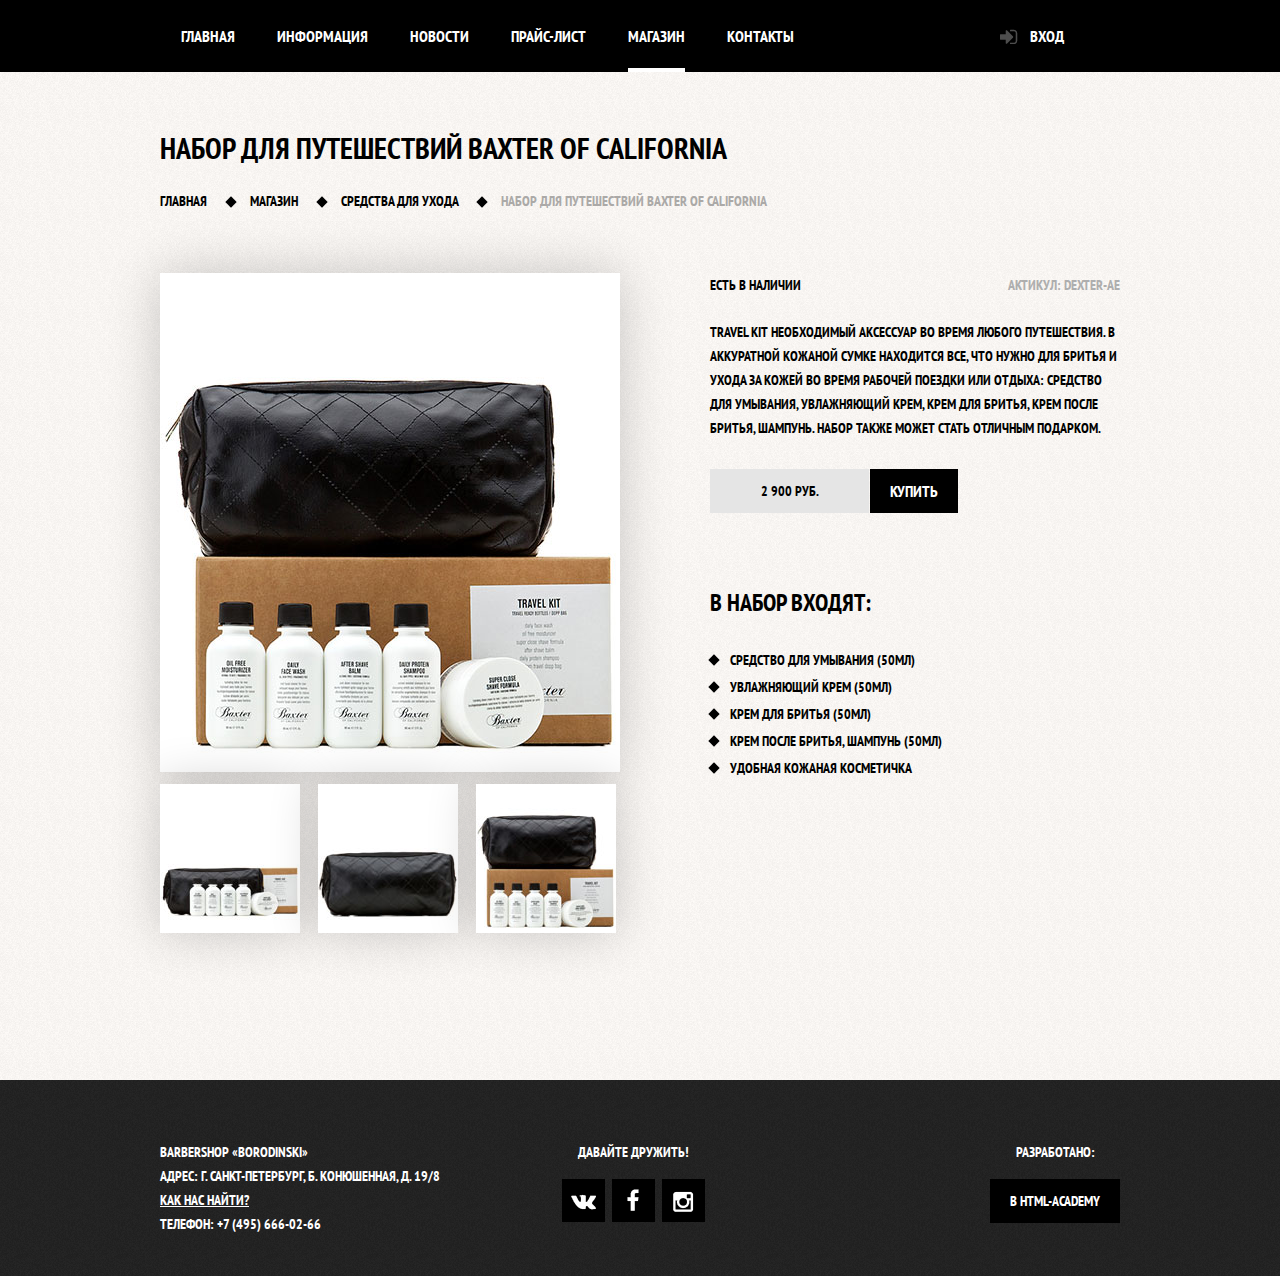
<file: item.html>
﻿<!DOCTYPE html>
<html lang="ru">
    <head>
        <meta charset="utf-8">
        
        <title>Набор для путешествий Baxter of California</title>
        
        <link rel="stylesheet" href="http://fonts.googleapis.com/css?family=PT+Sans+Narrow:400,700&amp;subset=latin,cyrillic,cyrillic-ext">
        <link rel="stylesheet" href="css/normalize.css">
        <link rel="stylesheet" href="css/style.css"> 
    </head>
    <body class="inner-page">
        
        <header class="main-header">
            <div class="container clearfix">
                <nav class="main-navigation">
                    <ul>
                        <li>
                            <a href="index.html">Главная</a>
                        </li>
                        <li>
                            <a href="index.html#info">Информация</a>
                        </li>
                        <li>
                            <a href="index.html#news">Новости</a>
                        </li>
                        <li >
                            <a href="text.html">Прайс-лист</a>
                        </li>
                        <li class="active">
                            <span>Магазин</span>
                        </li>
                        <li>
                            <a href="#contacts">Контакты</a>
                        </li>
                    </ul>
                </nav>

                <div class="user-block">
                    <input
                        class="btn-form"
                        type="checkbox"
                        name="btn-form"
                        id="btn-form"
                    >
                    <label for="btn-form" class="open-form login">Вход</label>
                    <div class="modal-content">
                        <div class="modal-content-close">Закрыть</div>
                        <h2 class="modal-content-title">Личный кабинет</h2>
                        <p>Введите, пожалуйста, свой логин и пароль</p>

                        <form class="login-form" action="" method="">
                            <input
                                type="text"
                                class="icon-user"
                                name="login"
                                placeholder="Логин"
                                required
                            >
                            <input
                                type="password"
                                class="icon-password"
                                name="password"
                                placeholder="Пароль"
                                required
                            >
                            <input
                                type="checkbox"
                                name="remember"
                                id="remember-me"
                            >
                            <label for="remember-me">Запомните меня</label>
                            <a href="#" class="restore">Я забыл пароль!</a>
                            <button type="submit" class="btn">Войти</button>
                        </form>

                    </div>
                </div>
            </div>
        </header>

        <div class="container clearfix">
            
            <div class="inner-page-title">
                <h1>Набор для путешествий Baxter of California</h1>
                <ul class="breadcrumbs">
                    <li>
                        <a href="index.html">Главная</a>
                    </li>
                    <li>
                        <a href="shop.html">Магазин</a>
                    </li>
                    <li>
                        <a href="#">Средства для ухода</a>
                    </li>
                    <li class="current">Набор для путешествий Baxter of California</li>
                </ul>
            </div>
            
            <div class="inner-content item-page">
                <div class="inner-content-columns clearfix">
                    <div class="inner-content-column-left">
                        <img 
                            class="main" 
                            src="img/item-page_photo1.jpg" 
                            width="460" 
                            height="499" 
                            alt=""
                        >
                        <a href="#">
                            <img 
                                src="img/item-page_photo2.jpg" 
                                width="140" 
                                height="149" 
                                alt=""
                            >
                        </a>
                        <a href="#">
                            <img 
                                src="img/item-page_photo3.jpg" 
                                width="140" 
                                height="149" 
                                alt=""
                            >
                        </a>
                        <a href="#">
                            <img 
                                src="img/item-page_photo4.jpg" 
                                width="140" 
                                height="149" 
                                alt=""
                            >
                        </a>
                    </div>
                    
                    <div class="inner-content-column-right">
                        <div class="clearfix">
                            <div class="availability">Есть в наличии</div>
                            <div class="article">Актикул: <nobr>dexter-ae</nobr></div>
                        </div>
                        <p class="description">
                            Travel Kit необходимый аксессуар во время любого путешествия. 
                            В аккуратной кожаной сумке находится все, что нужно для бритья 
                            и ухода за кожей во время рабочей поездки или отдыха: средство 
                            для умывания, увлажняющий крем, крем для бритья, крем после бритья, 
                            шампунь. Набор также может стать отличным подарком.
                        </p>
                        <div class="price">2 900 руб.</div>
                        <a href="#" class="btn">Купить</a>
                        
                        <h2>В набор входят:</h2>
                        <ul class="custom-list-2">
                            <li>Средство для умывания (50мл)</li>
                            <li>Увлажняющий крем (50мл)</li>
                            <li>Крем для бритья (50мл)</li>
                            <li>Крем после бритья, шампунь (50мл)</li>
                            <li>Удобная кожаная косметичка</li>
                        </ul>
                    </div>
                </div>
            </div>    
        </div>

        <footer class="main-footer">
            <div class="container clearfix">
                
                <section class="footer-contacts" id="contacts">
                    Barbershop «Borodinski»<br>
                    адрес: г. Санкт-Петербург, Б. Конюшенная, д. 19/8<br>
                    <a href="#">Как нас найти?</a><br>
                    телефон: +7 (495) 666-02-66
                </section>

                <section class="footer-social">
                    <p>Давайте дружить!</p>
                    <a href="#" class="social-btn social-btn-vk">VK</a>
                    <a href="#" class="social-btn social-btn-fb">Facebook</a>
                    <a href="#" class="social-btn social-btn-inst">Instagram</a>
                </section>
                <section class="footer-copyright">
                    <p>Разработано:</p>
                    <a href="#" class="btn">в HTML-Academy</a>
                </section>
            </div>
        </footer>

        <script src="js/modal.js"></script>
    </body>
</html>
</file>
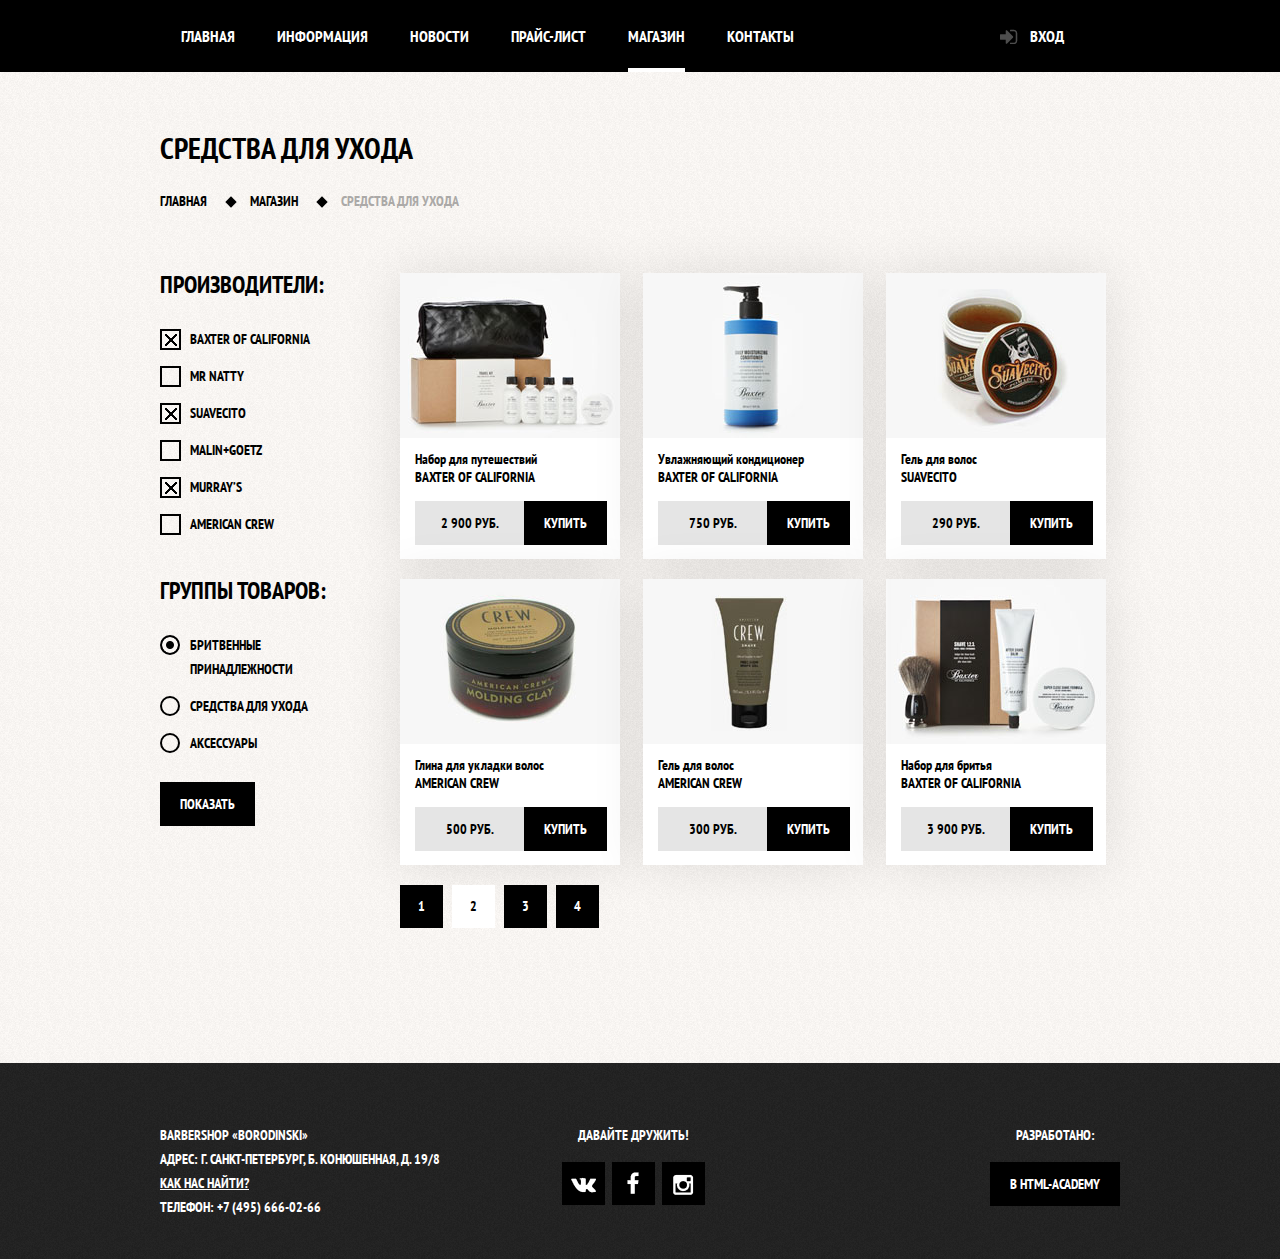
<file: shop.html>
<!DOCTYPE html>
<html lang="ru">
    <head>
        <meta charset="utf-8">
        
        <title>Средства для ухода</title>
        
        <link rel="stylesheet" type="text/css" href="http://fonts.googleapis.com/css?family=PT+Sans+Narrow:400,700&amp;subset=latin,cyrillic,cyrillic-ext">
        <link rel="stylesheet" href="css/normalize.css">
        <link rel="stylesheet" href="css/style.css"> 
    </head>
    <body class="inner-page">
        <header class="main-header">
            <div class="container clearfix">
                
                <nav class="main-navigation">
                    <ul>
                        <li>
                            <a href="index.html">Главная</a>
                        </li>
                        <li>
                            <a href="index.html#info">Информация</a>
                        </li>
                        <li>
                            <a href="index.html#news">Новости</a>
                        </li>
                        <li>
                            <a href="text.html">Прайс-лист</a>
                        </li>
                        <li class="active">
                            <span>Магазин</span>
                        </li>
                        <li>
                            <a href="index.html#contacts">Контакты</a>
                        </li>
                    </ul>
                </nav>

                <div class="user-block">
                    <input
                        class="btn-form"
                        type="checkbox"
                        name="btn-form"
                        id="btn-form"
                    >
                    <label for="btn-form" class="open-form login">Вход</label>
                    <div class="modal-content">
                        <div class="modal-content-close">Закрыть</div>
                        <h2 class="modal-content-title">Личный кабинет</h2>
                        <p>Введите, пожалуйста, свой логин и пароль</p>

                        <form class="login-form" action="" method="">
                            <input
                                type="text"
                                class="icon-user"
                                name="login"
                                placeholder="Логин"
                                required
                            >
                            <input
                                type="password"
                                class="icon-password"
                                name="password"
                                placeholder="Пароль"
                                required
                            >
                            <input
                                type="checkbox"
                                name="remember"
                                id="remember-me"
                            >
                            <label for="remember-me">Запомните меня</label>
                            <a href="#" class="restore">Я забыл пароль!</a>
                            <button type="submit" class="btn">Войти</button>
                        </form>
                    </div>
                </div>

            </div>
        </header>

        <div class="container clearfix">
            <div class="inner-page-title">
                
                <h1>Средства для ухода</h1>
                
                <ul class="breadcrumbs">
                    <li>
                        <a href="index.html">Главная</a>
                    </li>
                    <li>
                        <a href="shop.html">Магазин</a>
                    </li>
                    <li class="current">Средства для ухода</li>
                </ul>
            </div>

            <div class="inner-content shop-page">  
                <div class="inner-content-columns clearfix">
                    <div class="inner-content-column-left">
                        
                        <form action="url" method="post">
                            
                            <h2>Производители:</h2>
                            
                            <ul>
                                <li>
                                    <input type="checkbox" id="baxter" checked>
                                    <label for="baxter">Baxter of California</label>
                                </li>
                                <li>
                                    <input type="checkbox" id="natty">
                                    <label for="natty">Mr Natty</label>
                                </li>
                                <li>
                                    <input type="checkbox" id="suavecito" checked>
                                    <label for="suavecito">Suavecito</label>
                                </li>
                                <li>
                                    <input type="checkbox" id="malin">
                                    <label for="malin">Malin+Goetz</label>
                                </li>
                                <li>
                                    <input type="checkbox" id="murray" checked>
                                    <label for="murray">Murray’s</label>
                                </li>
                                <li>
                                    <input type="checkbox" id="crew">
                                    <label for="crew">American Crew</label>
                                </li>
                            </ul>

                            <h2>Группы товаров:</h2>
                            
                            <ul>
                                <li>
                                    <input 
                                        type="radio" 
                                        name="goods" 
                                        value="Бритвенные принадлежности" 
                                        id="shaver" 
                                        checked
                                    >
                                    <label for="shaver">Бритвенные <br> принадлежности</label>
                                </li>
                                <li>
                                    <input 
                                        type="radio" 
                                        name="goods" 
                                        value="Средства для ухода" 
                                        id="care"
                                    >
                                <label for="care">Средства для ухода</label>
                                </li>
                                <li>
                                    <input 
                                        type="radio" 
                                        name="goods" 
                                        value="Аксессуары" 
                                        id="accessories"
                                    >
                                    <label for="accessories">Аксессуары</label>
                                </li>
                            </ul>
                            <button type="submit" class="btn">Показать</button>
                        </form>

                    </div>

                    <div class="inner-content-column-right">
                        
                        <div class="item">
                            <a href="item.html" class="image">
                                <img 
                                    src="img/photo_item1.jpg" 
                                    width="220" 
                                    height="165" 
                                    alt=""
                                >
                            </a>
                            <a href="item.html" class="title">Набор для путешествий</a>
                            <a href="item.html" class="brand">Baxter of California</a>
                            <p class="price">2 900 руб.</p>
                            <a href="#" class="btn">Купить</a>
                        </div>

                        <div class="item">
                            <a href="#" class="image">
                                <img 
                                    src="img/photo_item2.jpg" 
                                    width="220" 
                                    height="165" 
                                    alt=""
                                >
                            </a>
                            <a href="#" class="title">Увлажняющий кондиционер</a>
                            <a href="#" class="brand">Baxter of California</a>
                            <p class="price">750 руб.</p>
                            <a href="#" class="btn">Купить</a>
                        </div>

                        <div class="item">
                            <a href="#" class="image">
                                <img 
                                    src="img/photo_item3.jpg" 
                                    width="220" 
                                    height="165" 
                                    alt=""
                                >
                            </a>
                            <a href="#" class="title">Гель для волос</a>
                            <a href="#" class="brand">Suavecito</a>
                            <p class="price">290 руб.</p>
                            <a href="#" class="btn">Купить</a>
                        </div>

                        <div class="item">
                            <a href="#" class="image">
                                <img 
                                    src="img/photo_item4.jpg" 
                                    width="220" 
                                    height="165" 
                                    alt=""
                                >
                            </a>
                            <a href="#" class="title">Глина для укладки волос</a>
                            <a href="#" class="brand">American crew</a>
                            <p class="price">500 руб.</p>
                            <a href="#" class="btn">Купить</a>
                        </div>

                        <div class="item">
                            <a href="#" class="image">
                                <img 
                                    src="img/photo_item5.jpg" 
                                    width="220" 
                                    height="165" 
                                    alt=""
                                >
                            </a>
                            <a href="#" class="title">Гель для волос</a>
                            <a href="#" class="brand">American crew</a>
                            <p class="price">300 руб.</p>
                            <a href="#" class="btn">Купить</a>
                        </div>

                        <div class="item">
                            <a href="#" class="image">
                                <img 
                                    src="img/photo_item6.jpg" 
                                    width="220" 
                                    height="165" 
                                    alt=""
                                >
                            </a>
                            <a href="#" class="title">Набор для бритья</a>
                            <a href="#" class="brand">Baxter of California</a>
                            <p class="price">3 900 руб.</p>
                            <a href="#" class="btn">Купить</a>
                        </div>

                        <div class="paginator">
                            <a href="#" class="page">1</a>
                            <a href="#" class="page current">2</a>
                            <a href="#" class="page">3</a>
                            <a href="#" class="page">4</a>
                        </div>
                    </div>  
                </div>    
            </div> 
        </div> 

        <footer class="main-footer">
            <div class="container clearfix">
                
                <section class="footer-contacts">
                    Barbershop «Borodinski»<br>
                    адрес: г. Санкт-Петербург, Б. Конюшенная, д. 19/8<br>
                    <a href="#">Как нас найти?</a><br>
                    телефон: +7 (495) 666-02-66
                </section>
                
                <section class="footer-social">
                    <p>Давайте дружить!</p>
                    <a href="#" class="social-btn social-btn-vk">VK</a>
                    <a href="#" class="social-btn social-btn-fb">Facebook</a>
                    <a href="#" class="social-btn social-btn-inst">Instagram</a>
                </section>
                
                <section class="footer-copyright">
                    <p>Разработано:</p>
                    <a href="#" class="btn">в HTML-Academy</a>
                </section>
            </div>
        </footer>

        <script src="js/modal.js"></script>
    </body>
</html>
</file>
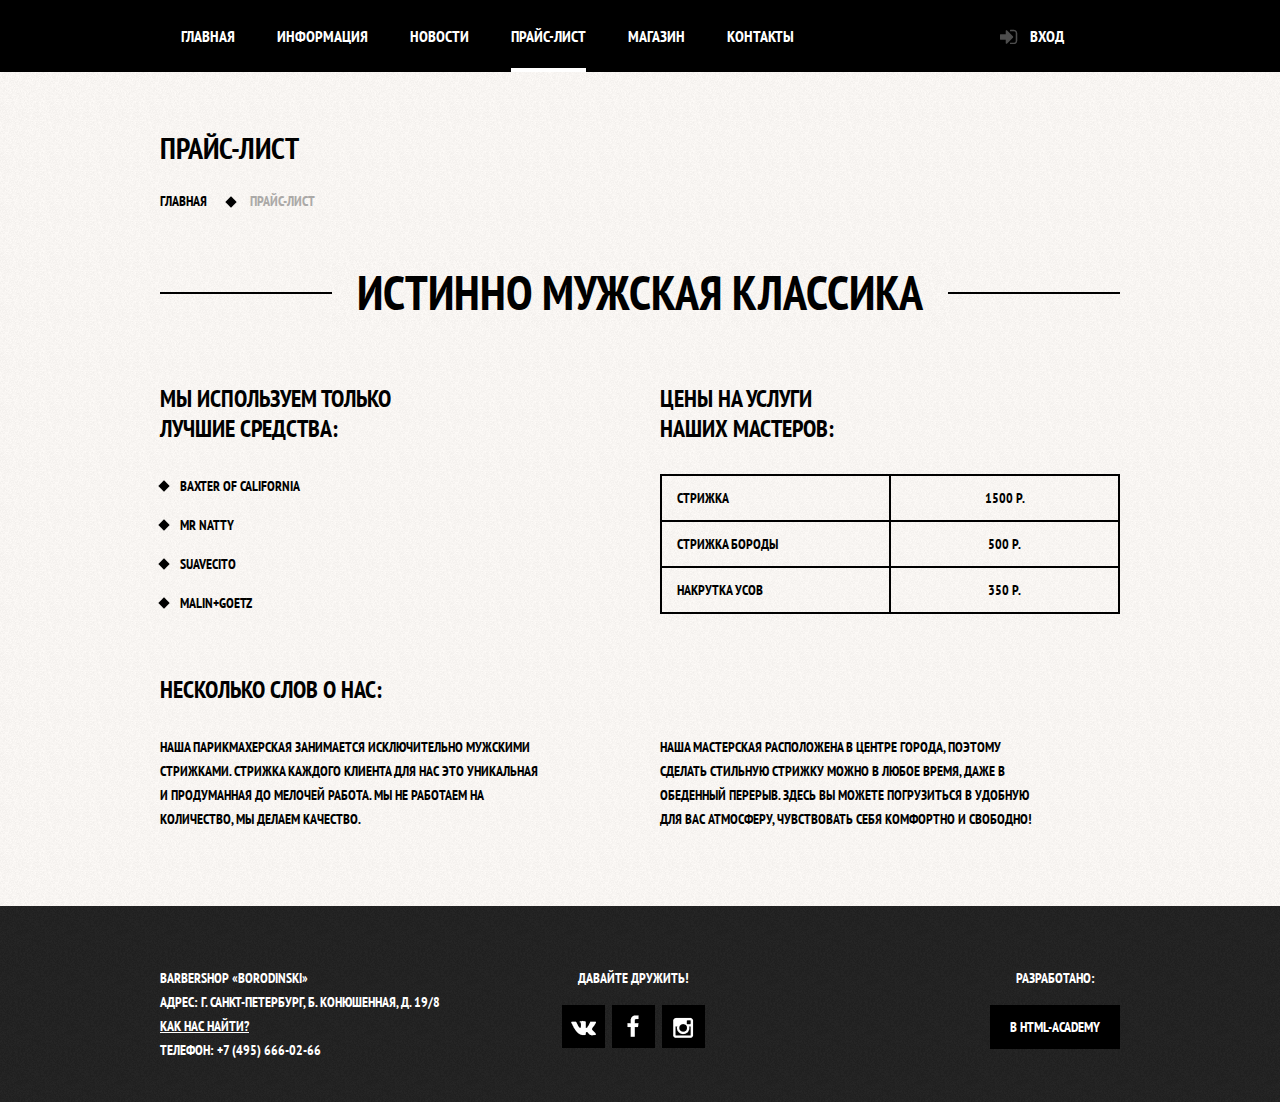
<file: text.html>
﻿<!DOCTYPE html>
<html lang="ru">
    <head>
        <meta charset="utf-8">
        
        <title>Прайс-лист</title>
        
        <link rel="stylesheet" href="http://fonts.googleapis.com/css?family=PT+Sans+Narrow:400,700&amp;subset=latin,cyrillic,cyrillic-ext">
        <link rel="stylesheet" href="css/normalize.css">
        <link rel="stylesheet" href="css/style.css"> 
    </head>
    <body class="inner-page">
       
        <header class="main-header">
            <div class="container clearfix">
                
                <nav class="main-navigation">
                    <ul>
                        <li>
                            <a href="index.html">Главная</a>
                        </li>
                        <li>
                            <a href="index.html#info">Информация</a>
                        </li>
                        <li>
                            <a href="index.html#news">Новости</a>
                        </li>
                        <li class="active">
                            <span>Прайс-лист</span>
                        </li>
                        <li>
                            <a href="shop.html">Магазин</a>
                        </li>
                        <li>
                            <a href="index.html#contacts">Контакты</a>
                        </li>
                    </ul>
                </nav>

                <div class="user-block">
                    <input
                        class="btn-form"
                        type="checkbox"
                        name="btn-form"
                        id="btn-form"
                    >
                    <label for="btn-form" class="open-form login">Вход</label>
                    <div class="modal-content">
                        <div class="modal-content-close">Закрыть</div>
                        <h2 class="modal-content-title">Личный кабинет</h2>
                        <p>Введите, пожалуйста, свой логин и пароль</p>

                        <form class="login-form" action="" method="">
                            <input
                                type="text"
                                class="icon-user"
                                name="login"
                                placeholder="Логин"
                                required
                            >
                            <input
                                type="password"
                                class="icon-password"
                                name="password"
                                placeholder="Пароль"
                                required
                            >
                            <input
                                type="checkbox"
                                name="remember"
                                id="remember-me"
                            >
                            <label for="remember-me">Запомните меня</label>
                            <a href="#" class="restore">Я забыл пароль!</a>
                            <button type="submit" class="btn">Войти</button>
                        </form>

                    </div>
                </div>

            </div>
        </header>

        <div class="container">
            <div class="inner-page-title">
                <h1>Прайс-лист</h1>
                <ul class="breadcrumbs">
                    <li>
                        <a href="index.html">Главная</a>
                    </li>
                    <li class="current">Прайс-лист</li>
                </ul>
            </div>
            
            <div class="inner-content text-page">
                <div class="slogan">
                    <h2>Истинно мужская классика</h2>
                </div>
                <div class="inner-content-columns clearfix">
                    <div class="inner-content-column-left">
                        <h2>Мы используем только <br> лучшие средства:</h2>
                        <ul class="custom-list-1">
                            <li>Baxter of California</li>
                            <li>Mr Natty</li>
                            <li>Suavecito</li>
                            <li>Malin+Goetz</li>
                        </ul>
                    </div>
                    
                    <div class="inner-content-column-right">
                        <h2>Цены на услуги <br> наших мастеров:</h2>
                        <table class="prices-table">
                            <tr>
                                <td>Стрижка</td>
                                <td>1500 p.</td>
                            </tr>
                            <tr>
                                <td>Стрижка бороды</td>
                                <td>500 p.</td>
                            </tr>
                            <tr>
                                <td>Накрутка усов</td>
                                <td>350 p.</td>
                            </tr>
                        </table>
                    </div>
                </div>

                <div class="inner-content-columns clearfix">
                    <h2>Несколько слов о нас:</h2>
                    <div class="inner-content-column-left">
                        <div class="short-text">
                           Наша парикмахерская занимается исключительно мужскими стрижками. 
                           Стрижка каждого клиента для нас это уникальная и продуманная 
                           до мелочей работа. Мы не работаем на количество, мы делаем качество. 
                        </div>   
                    </div>    
                    <div class="inner-content-column-right">
                        <div class="short-text">
                            Наша мастерская расположена в центре города, 
                            поэтому сделать стильную стрижку можно в любое время, 
                            даже в обеденный перерыв. Здесь вы можете погрузиться 
                            в удобную для вас атмосферу, чувствовать себя комфортно и свободно!
                        </div>
                    </div>
                </div>    
            </div>
        </div> 

        <footer class="main-footer">
            <div class="container clearfix">
                
                <section class="footer-contacts">
                    Barbershop «Borodinski»<br>
                    адрес: г. Санкт-Петербург, Б. Конюшенная, д. 19/8<br>
                    <a href="#">Как нас найти?</a><br>
                    телефон: +7 (495) 666-02-66
                </section>

                <section class="footer-social">
                    <p>Давайте дружить!</p>
                    <a href="#" class="social-btn social-btn-vk">VK</a>
                    <a href="#" class="social-btn social-btn-fb">Facebook</a>
                    <a href="#" class="social-btn social-btn-inst">Instagram</a>
                </section>

                <section class="footer-copyright">
                    <p>Разработано:</p>
                    <a href="#" class="btn">в HTML-Academy</a>
                </section>
                
            </div>
        </footer>

        <script src="js/modal.js"></script>
    </body>
</html>
</file>
<file: css/style.css>
body {
	min-width: 960px;
	font-family: "PT Sans Narrow", "Arial", sans-serif;
	line-height: 24px;
	font-size: 14px;
	font-weight: 700;
	text-transform: uppercase;
	background-color: #FFF;
}
.main-page {
	background: #000000 url("../img/bg_index.jpg") no-repeat center top;
	color: #FFF;
}

.clearfix:after {
	content: "";
	display: table;
	clear: both;
}
.main-header {
	margin-bottom: 60px;
	background: #000000;
	font-size: 16px;
	color: #FFF;
}
.inner-page {
	color: #000000;
	background: #F8F3F0 url("../img/bg_texture_white.png") repeat;
}
.inner-page .main-header{
	margin-bottom: 55px;
}
.container {
	width: 960px;
	margin: 0 auto;
	padding: 0 10px;
}
.main-navigation {
	float: left;
	width: 810px;
}
.main-navigation ul {
	margin: 0;
	padding: 0;
	list-style: none;
	font-size: 0;
}
.main-navigation li {
	display: inline-block;
	vertical-align: top;
	font-size: 16px;
	line-height: 20px;
}
.main-navigation a, .active span{
	display: block;
	padding: 26px 21px;
	text-decoration: none;
	color: #FFF;
}
.main-navigation a:hover, .login:hover {
	background: #242424;
} 
.main-navigation .active span {
  position: relative;
}
.main-navigation .active span::after {
	content: "";
	position: absolute;
	bottom: 0;
	left: 21px;
	right: 21px;
	height: 4px;
	background: #FFF;
}
.user-block {
	float: right;
	width: 140px;
}
.login {
	position: relative;
	display: inline-block;
	vertical-align: top;
	padding: 26px 22px;
	padding-left: 50px;
	font-size: 16px;
	line-height: 20px;
	text-decoration: none;
	color: #FFF;
}
.login:hover {
	background: #242424;
} 
.login::before {
	content: "";
	position: absolute;
	top: 28px;
	left: 20px;
	width: 18px;
	height: 16px;
	background: transparent url("../img/sprite.png") no-repeat -344px -3px; 
}
.login:hover::before {
	background: transparent url("../img/sprite.png") no-repeat -370px -3px; 
}
.main-footer {
	margin-top: 60px;
	padding-top: 60px;
	padding-bottom: 40px;
	background: #232323 url("../img/bg_texture_grey.png") repeat 0 0;
	color: #FFF;
}
.footer-contacts {
	float: left;
	width: 320px;
	margin-right: 80px;
}
.footer-contacts a {
	color: #FFF;
}
.footer-contacts a:hover {
	text-decoration: none;
}
.footer-social {
	float: left;
	text-align: center;
}
.social-btn {
	margin: 0 2px;
	display: inline-block;
	vertical-align: top;
	width: 43px;
	height: 43px;
	font-size: 0;
	text-decoration: none;
	background: #000000 url("../img/sprite.png") no-repeat center;
}
.social-btn:hover {
	background-color: #FFF;
}
.social-btn-vk {
	background-position: -45px 10px;
}
.social-btn-fb {
	background-position: -245px 10px;
}
.social-btn-inst {
	background-position: -145px 10px;
}

.social-btn-vk:hover {
	background-position: 5px 10px;
}
.social-btn-fb:hover {
	background-position: -191px 10px;
}
.social-btn-inst:hover {
	background-position: -94px 10px;
}
.footer-social p {
	margin: 0;
	margin-bottom: 15px;
}
.footer-copyright {
	float: right;
	text-align: center;
	max-width: 320px;
}
.footer-copyright p {
	margin: 0;
	margin-bottom: 15px;
	text-align: center;
}
.footer-copyright .btn {
	margin-right: 0;
}
.footer-copyright .btn:hover {
	color: #000000;
	background: #FFF;
}

.modal-content-map {
	display: none;
	position: fixed;
	top: 50%;
	left: 50%;
	width: 766px;
	height: 561px;
	margin-left: -390px;
	margin-top: -287px;
	border: 7px solid white;
	box-shadow: 0 30px 50px rgba(0,0,0,.7);
}
.map {
	width: 766px;
	height: 561px;
	background: #e9e5dc url("../img/map.jpg") no-repeat 50% 50%;	
}

.modal-content {
	display: none;
	position: absolute;
	top: 0;
	left: 50%;
	width: 300px;
	margin-top: 150px;
	margin-left: -230px;
	padding: 50px 80px;
	color: #000000;
	background: #F8F3F0 url("../img/bg_texture_white.png");
	box-shadow: 0 30px 50px rgba(0,0,0,.7);
	z-index: 100;
}
input.btn-form {
	display: none;
}
.open-form {
	cursor: pointer;
}
.btn-form:checked ~ .modal-content {
	display: block;
}

@-webkit-keyframes bounce {
	0% {
	transform: translateY(-2000px);
	}
	70% {
	transform: translateY(30px);
	}
	90% {
	transform: translateY(-10px);
	}
	100% {
	transform: translateY(0);
	}
	}

@keyframes bounce {
	0% {
	transform: translateY(-2000px);
	}
	70% {
	transform: translateY(30px);
	}
	90% {
	transform: translateY(-10px);
	}
	100% {
	transform: translateY(0);
	}
}
.modal-content-show {
	display: block;
	-webkit-animation: bounce 0.6s;
	animation: bounce 0.6s;	
}
@keyframes shake {
	0%, 100% {
		transform: translateX(0);
	}
	10%, 30%, 50%, 70%, 90% {
	transform: translateX(-10px);
	}
	20%, 40%, 60%, 80% {
	transform: translateX(10px);
	}
}

@-webkit-keyframes shake {
	0%, 100% {
	transform: translateX(0);
	}
	10%, 30%, 50%, 70%, 90% {
	transform: translateX(-10px);
	}
	20%, 40%, 60%, 80% {
	transform: translateX(10px);
 	}
}
.modal-error {
	-webkit-animation: shake 0.6s;
	animation: shake 0.6s;
}
.modal-content-close {
	position: absolute;
	top: 0;
	right: -50px;
	width: 35px;
	height: 40px;
	font-size: 0;
	cursor: pointer;
	background: url("../img/sprite.png") no-repeat center;
	background-position: -400px 0;
	opacity: 0.9;
}

.modal-content h2 {
	margin: 0;
	margin-bottom: 20px;
	font-size: 30px;
	line-height: 42px;
}
.modal-content p {
	margin: 0;
	margin-bottom: 14px;
}
.modal-content .login-form {
	margin-top: 30px;
	margin-bottom: 10px;
}
.login-form input[type="text"],
.login-form input[type="password"] {
	width: 236px;
	margin: 0;
	margin-bottom: 10px;
	padding: 10px 20px;
	padding-right: 40px;
	font-family: "PT Sans Narrow", sans-serif;
	font-size: 14px;
	line-height: 24px;
	text-transform: uppercase;
	color: #000000;
	border: 2px solid #000000;
	outline: none;
	background: #F9F6F3;
	z-index: 5;
}
.login-form input:focus {
	border-color: #663D15;
}
.login-form input.icon-user {
	background-image: url("../img/sprites.png");
	background-repeat: no-repeat;
	background-position: 96% 15px;
}

.login-form input.icon-password {
	background-image: url("../img/sprites.png");
	background-repeat: no-repeat;
	background-position: 96% -35px;
}
.login-form .restore {
	float: right;
	color: #000000;
}
.login-form .btn {
	width: 100%;
	margin-top: 15px;
}
.login-form input[type="checkbox"] {
	display: none;
}
.login-form input[type="checkbox"] + label {
	position: relative;
	display: inline-block;
	padding-left: 30px;
	cursor: pointer;	
	vertical-align: top;
}
.login-form input[type="checkbox"] + label:hover {
	color: #663D15;
}
.login-form input[type="checkbox"] + label::before {
	content: "";
	position: absolute;
	top: 2px;
	left: 0;
	width: 17px;
	height: 17px;
	border: 2px solid #000;
}
.login-form input[type="checkbox"]:checked + label::before {
	background: url("../img/sprite.png") no-repeat -320px -4px;
}

.main-container {
	margin: 0px auto;
}

.logo {
	width: 368px;
	height: 204px;
	margin: 0 auto;
	margin-bottom: 26px;
}
.logo img {
	width: 368px;
	height: 204px;
}
.features-row {
	margin-bottom: 86px;
	color: #FFF;
}
.features-item {
	float: left;
	width: 300px;
	margin-right: 20px;
	text-align: center;
}
.features-item:last-child {
	margin-right: 0;
}
.features-title {
	position: relative;
	padding-bottom: 50px;
	margin-bottom: 30px;
	font-size: 30px;
	line-height: 24px;
}
.features-title::after {
	content: "";
	position: absolute;
	display: block;
	bottom: 0;
	left: 50%;
	margin-left: -10px;
	width: 20px;
	height: 20px;
	-webkit-transform: rotate(45deg);
	   -moz-transform: rotate(45deg);
			transform: rotate(45deg);
	background: #FFF;
}
.features-item p {
	margin: 10px;
}
.index-content {
	margin-bottom: 34px;
	padding: 50px 80px;
	color: #000000;
	background: url("../img/index-content-separator.png") no-repeat center, 
				#F8F5F2 url("../img/bg_texture_white.png") repeat 0 0;
}
.content-column-left {
	float: left;
	width: 370px;
}
.content-column-right {
	float: right;
	width: 300px;
} 
.content-column-title {
	margin: 0;
	margin-bottom: 35px;
	font-size: 30px;
	line-height: 42px;
}
.news-preview {
	margin: 0;
	padding: 0;
	list-style: none;
}
.news-preview li{
	margin-bottom: 25px;
}
.news-preview time {
	text-transform: none;
	font-weight: normal;
}

.btn {
	display: inline-block;
	vertical-align: top;
	margin-right: 20px;
	padding: 10px 20px;
	font-size: 14px;
	font-family: "PT Sans Narrow", "Arial", sans-serif;
	font-weight: 700;
	line-height: 24px;
	text-decoration: none;
	text-transform: uppercase;
	text-align: center;
	color: #FFF;
	background: #000000;
	border: none;
	outline: none;
	cursor: pointer;
}
.btn:hover, .btn:active {
	background: #663D15;
}
.btn:disabled {
	cursor: default;
	opacity: 0.5;
}
.btn:disabled:hover {
  background: #000000;
}
.gallery {
	position: relative;
	height: 260px;
}
.gallery-content {
	height: 164px;
	margin: 0;
	background: #CCCCCC;
}
.gallery-content img {
	width: 286px;
	height: 164px;
	border: 7px solid #FFF;
}
.gallery .btn {
	position: absolute;
	bottom: 0;
	width: 140px;
	margin: 0;
}
.gallery-prev {
	left: 0;
}
.gallery-next {
	right: 0;
}
.index-content p {
	margin: 0;
	margin-bottom: 26px;
}
.appointment-form input {
	float: left;
	margin-right: 20px;
	margin-bottom: 20px;
	width: 106px;
	padding: 10px 15px;
	border: 2px solid #000000;
	font-family: "PT Sans Narrow", "Arial", sans-serif;
	font-size: 14px;
	line-height: 24px;
	text-transform: uppercase;
	color: #000000;
	background: #F9F6F3;
	outline: none;
}
.appointment-form  input:nth-child(2n) {
	margin-right: 0;
}
.appointment-form  input:focus {
	border: 2px solid #663D15;
}
.appointment-form .btn {
	clear: both;
	width: 100%;
}

.inner-page-title {
	margin-bottom: 55px;
}
.inner-page-title h1 {
	margin: 0;
	margin-bottom: 20px;
	padding: 0;
	font-size: 30px;
	line-height: 42px;
}
.breadcrumbs {
	margin: 0;
	padding: 0;
	list-style: none;
}
.breadcrumbs li {
	position: relative;
	display: inline;
	padding-right: 40px;
}
.breadcrumbs li::after {
	content: "";
	position: absolute;
	top: 6px;
	right: 15px;
	width: 8px;
	height: 8px;
	background: #000000;
	transform: rotate(45deg);
}
.breadcrumbs .current:after {
	display: none;
}
.breadcrumbs a {
	text-decoration: none;
	color: #000000;
}
.breadcrumbs a:hover {
	text-decoration: underline;
}
.breadcrumbs .current {
	color: #ABA9A7;
}

.inner-content {
	margin-bottom: 75px;
}
.inner-content h2 {
	margin-top: 60px;
	margin-bottom: 30px;	
	font-size: 24px;
	line-height: 30px;
}
.inner-content p {
	margin: 14px 0;
}
.inner-content table {
	border-collapse: collapse;
}
.inner-content td {
	padding: 10px 15px;
	border: 2px solid black;
}

.slogan {
	margin-top: 55px;
	margin-bottom: 65px;	
	text-align: center;
}
.slogan h2 {
	position: relative;
	z-index: 2;
	margin: 0;
	padding: 0 25px;	
	display: inline;
	font-size: 48px;
	line-height: 48px;	
	text-align: center;
	background: #f8f3f0 url("../img/bg_texture_white.png") repeat;
}
.slogan::after {
	content: "";
	display: block;
	position: relative;
	top: -25px;
	z-index: 1;
	border-bottom: 2px solid black;
}
.custom-list-1 {
	margin: 14px 0;
	padding: 0;
	list-style: none;
}
.custom-list-1 li {
	position: relative;
	margin-bottom: 15px;
	padding-left: 20px;
}
.custom-list-1 li::before {
	content: "";
	position: absolute;
	top: 8px;
	left: 0;
	width: 8px;
	height: 8px;
	background: #000;
	transform: rotate(45deg);
}
.prices-table {
	width: 100%;
}
.prices-table td {
	width: 50%;
}
.prices-table td:last-child {
	text-align: center;
}
.short-text {
	padding-right: 80px;
}

.inner-content-columns {
	margin: 60px 0;
}
.text-page .inner-content-column-left,
.text-page .inner-content-column-right {
	width: 460px;
}
.inner-content-column-left {
	float: left;
}
.inner-content-column-right {
	float: right;
}
.inner-content-column-left *:first-child,
.inner-content-column-right *:first-child {
	margin-top: 0;
}
.inner-content-column-left *:last-child,
.inner-content-column-right *:last-child {
	margin-bottom: 0;
}

.shop-page .inner-content-column-left {
	width: 220px;
}
.shop-page .inner-content-column-right {
	width: 720px;
}
.shop-page ul {
	margin: 14px 0;
	padding: 0;
	list-style: none;
}
.shop-page input[type="checkbox"] {
	display: none;
}
.shop-page input[type="checkbox"] + label {
	position: relative;
	display: inline-block;
	padding-left: 30px;
	cursor: pointer;	
	vertical-align: top;
	margin-bottom: 13px;	
}
.shop-page input[type="checkbox"] + label:hover {
	color: #663D15;
}
.shop-page input[type="checkbox"] + label::before {
	content: "";
	position: absolute;
	top: 2px;
	left: 0;
	width: 17px;
	height: 17px;
	border: 2px solid #000;
}
.shop-page input[type="checkbox"]:checked + label::before {
	background: url("../img/sprite.png") no-repeat -320px -4px;
}
.shop-page input[type="checkbox"]:disabled + label {
	color: #ABA9A7;
}
.shop-page input[type="radio"] {
	display: none;
}
.shop-page input[type="radio"] + label {
	position: relative;
	display: inline-block;
	padding-left: 30px;
	cursor: pointer;	
	vertical-align: top;
	margin-bottom: 13px;	
}
.shop-page input[type="radio"] + label:hover {
	color: #663D15;
}
.shop-page input[type="radio"] + label::before {
	content: "";
	position: absolute;
	top: 2px;
	left: 0;
	width: 16px;
	height: 16px;
	border-radius: 50%;
	border: 2px solid #000;
}
.shop-page input[type="radio"]:checked + label::before {
	background: url("../img/sprite.png") no-repeat -297px -3px;
}
.shop-page input[type="radio"]:disabled + label {
	color: #ABA9A7;
}
.shop-page h2 {
	margin-top: 30px;
	line-height: 24px;
}
.shop-page .item {
	display: inline-block;
	width: 220px;
	height: 286px;
	margin-right: 20px;
	margin-bottom: 20px;
	vertical-align: middle;
	background: #FFF;
	box-shadow: 0 0 50px rgba(0,0,0,.1);
	font-size: 0;
}
.shop-page .item:hover {
	box-shadow: 0 0 50px rgba(0,0,0,.3);
}
.shop-page .item:nth-child(3n) {
	margin-right: 0;
}
.item .image {
	width: 220px;
	height: 165px;

}
.item .title, .item .brand {
	display: block;
	margin-left: 15px;
	color: #000000;
	text-decoration: none;
	font-size: 14px;
	line-height: 18px;	
}
.item .title {
	text-transform: none;

}
.item .price, .item .btn {
	display: inline-block;
	font-size: 14px;
}
.item .price {
	min-width: 109px;
	padding: 13px 0;
	background: #E5E5E5;
	margin: 15px 15px;	
	margin-right: 0;
	line-height: 18px;
	text-align: center;
}
.item .btn {
	margin: 15px 0;
	padding: 13px 20px;	
	line-height: 18px;
}
.paginator a {
	display: inline-block;
	min-width: 43px;
	height: 43px;
	margin-right: 6px;
	line-height: 43px;
	text-align: center;
	vertical-align: middle;
	text-decoration: none;
	color: #FFF;
	background: #000000;
}
.paginator a:hover:not(.current){
	background: #663D15;
	color: #FFF;
}
.paginator .current {
	background: #FFF;
	color: #000000;
}

.item-page .inner-content-column-left {
	width: 480px;
	font-size: 0;
}
.item-page .inner-content-column-right {
	width: 410px;
}
.item-page img {
	box-shadow: 0 0 50px rgba(0,0,0,.2);
}
.item-page a:not(.main) {
	display: inline-block;
	margin-right: 18px;
	font-size: 16px;
}
.item-page img:last-child {
	margin-right: 0;
}
.item-page .price {
	min-width: 109px;
	padding: 13px 25px;
	background: #E5E5E5;
	margin: 15px 0;	
	line-height: 18px;
	text-align: center;
}
.item-page .btn {
	margin: 15px 0;
	margin-left: -2px;
	padding: 13px 20px;	
	line-height: 18px;
}
.item-page .price, .item-page .btn {
	display: inline-block;
	font-size: 14px;
}
.custom-list-2 {
	margin: 14px 0;
	padding: 0;
	list-style: none;
}
.custom-list-2 li {
	position: relative;
	margin-bottom: 3px;
	padding-left: 20px;
	line-height: 24px;
	font-size: 14px;
}
.custom-list-2 li::before {
	content: "";
	position: absolute;
	top: 8px;
	left: 0;
	width: 8px;
	height: 8px;
	background: #000000;
	transform: rotate(45deg);
}
.item-page .availability {
	float: left;
}
.item-page .article {
	float: right;
	color: #AEAEAE;
}
.item-page .description {
	margin-top: 23px;
}
</file>
